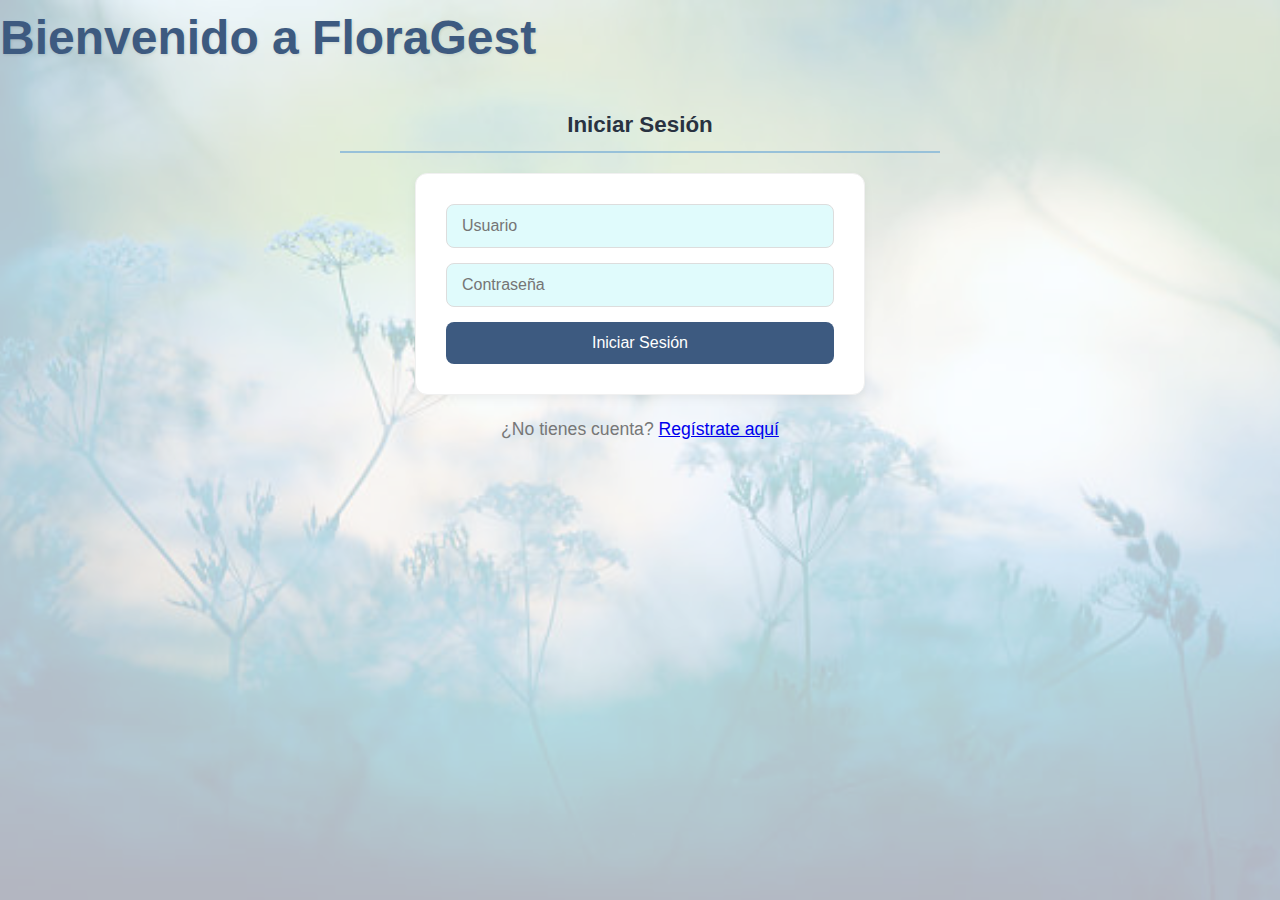
<file: templates/index.html>
<!DOCTYPE html>
<html lang="es">
<head>
  <meta charset="UTF-8">
  <title>Inicio - FloraGest</title>
  <link rel="stylesheet" href="/static/styles.css">
</head>
<body>
  <h1>Bienvenido a FloraGest</h1>

  <!-- Formulario de inicio de sesión -->
  <h2>Iniciar Sesión</h2>
  <form id="loginForm">
    <input type="text" id="username" placeholder="Usuario" required>
    <input type="password" id="password" placeholder="Contraseña" required>
    <button type="submit">Iniciar Sesión</button>
  </form>

  <p>¿No tienes cuenta? <a href="/registro">Regístrate aquí</a></p>

  <script>
    document.getElementById("loginForm").addEventListener("submit", async e => {
      e.preventDefault();
      const res = await fetch("/api/login", {
        method: "POST",
        headers: {"Content-Type": "application/json"},
        body: JSON.stringify({
          username: username.value,
          password: password.value
        })
      });
      const data = await res.json();
      alert(data.mensaje);
      if (res.ok) {
        // Redirige directamente a la página de inventario de flores
        window.location.href = "/flores";
      }
    });
  </script>
</body>
</html>
</file>
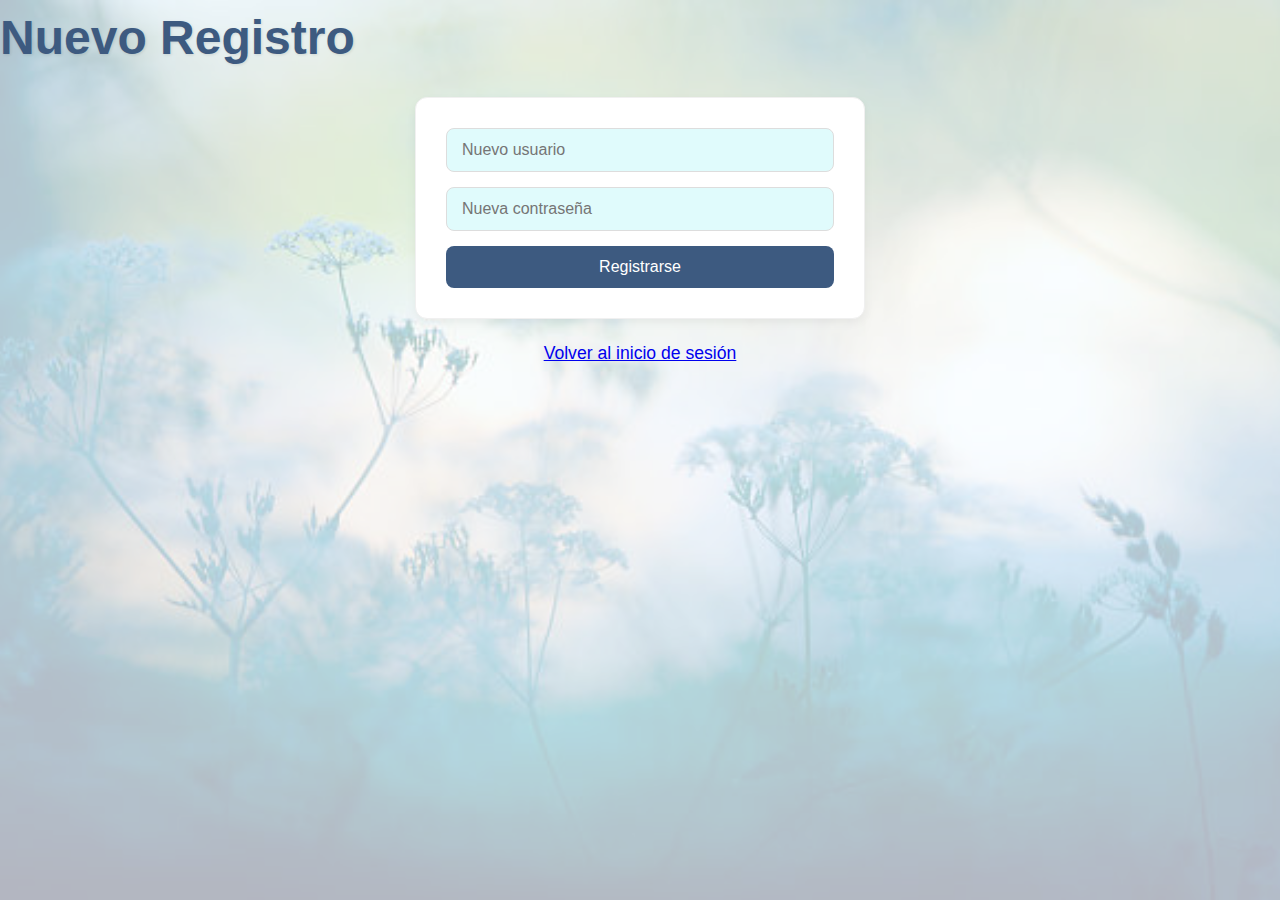
<file: templates/registro.html>
<!DOCTYPE html>
<html lang="es">
<head>
  <meta charset="UTF-8">
  <title>Registro - FloraGest</title>
  <link rel="stylesheet" href="/static/styles.css">
</head>
<body>
  <h1>Nuevo Registro</h1>

  <form id="registerForm">
    <input type="text" id="newUsername" placeholder="Nuevo usuario" required>
    <input type="password" id="newPassword" placeholder="Nueva contraseña" required>
    <button type="submit">Registrarse</button>
  </form>

  <p><a href="/">Volver al inicio de sesión</a></p>

  <script>
    document.getElementById("registerForm").addEventListener("submit", async e => {
      e.preventDefault();
      const res = await fetch("/api/register", {
        method: "POST",
        headers: {"Content-Type": "application/json"},
        body: JSON.stringify({
          username: newUsername.value,
          password: newPassword.value
        })
      });
      const data = await res.json();
      alert(data.mensaje);
      if (res.ok) {
        // Redirige al login después de registrarse
        window.location.href = "/";
      }
    });
  </script>
</body>
</html>
</file>
<file: static/styles.css>
/* Nuevo styles.css - Diseño con Fondo de Imagen y Encabezado Centrado */

/* --- Variables y Reset --- */
:root {
    --color-primary: #3d5a80;   /* Azul Marino Suave (Profesional) */
    --color-secondary: #98c1d9; /* Azul Cielo (Toque de Color) */
    --color-accent: #e0fbfc;    /* Menta Muy Pálido (Fondo de Elementos) */
    --color-background-fallback: #fcfcfc; /* Fondo de respaldo si la imagen falla */
    --color-text: #293241;      /* Gris Oscuro (Texto) */
    --color-success: #38b000;   /* Verde para acciones positivas */
    --color-danger: #e63946;    /* Rojo para eliminar */
    --font-stack: 'Roboto', 'Segoe UI', Tahoma, Geneva, Verdana, sans-serif;
    --shadow-light: 0 4px 10px rgba(0, 0, 0, 0.05);
}

* {
    box-sizing: border-box;
    margin: 0;
    padding: 0;
}

body {
    font-family: var(--font-stack);
    background-color: var(--color-background-fallback); /* Fondo de respaldo */
    color: var(--color-text);
    min-height: 100vh;
    line-height: 1.6;

    /* --- Fondo de Imagen --- */
    background-image: url('/static/fondoflor.jpg');
    background-size: cover;
    background-position: center;
    background-attachment: fixed;
    background-repeat: no-repeat;

    /* Agregamos un overlay sutil para que el texto sea legible */
    position: relative;
    z-index: 1;
}

/* Pseudo-elemento para el overlay de color sobre la imagen */
body::before {
    content: '';
    position: absolute;
    top: 0;
    left: 0;
    right: 0;
    bottom: 0;
    background-color: rgba(255, 255, 255, 0.7); /* Blanco con 70% de opacidad */
    z-index: -1;
}

/* --- Títulos y Encabezado Centrado --- */
.header-container {
    text-align: center; /* Centra el texto H1 y P */
    margin-bottom: 40px;
    padding-top: 40px;
}

h1 {
    color: var(--color-primary);
    font-size: 3em;
    font-weight: bold; /* Asegurando negrita */
    margin-bottom: 10px;
    text-shadow: 1px 1px 3px rgba(0, 0, 0, 0.1);
}

h2, h3 {
    color: var(--color-text);
    font-size: 1.4em;
    /* Centra el bloque y el texto del título: */
    margin: 30px auto 15px auto;
    text-align: center;
    font-weight: bold; /* ¡Negrita para h2 y h3! */
    
    max-width: 600px;
    border-bottom: 2px solid var(--color-secondary);
    padding-bottom: 8px;
}

p {
    color: #777;
    font-size: 1.1em;
    max-width: 700px;
    margin: 0 auto 30px auto;
    text-align: center;
}

/* --- Contenedores y Formularios (Diseño de Tarjeta) --- */
#loginForm, #registerForm, #formFlor {
    max-width: 450px;
    margin: 20px auto;
    padding: 30px;
    background-color: white;
    border-radius: 12px;
    box-shadow: var(--shadow-light);
    display: flex;
    flex-direction: column;
    gap: 15px;
    border: 1px solid #f0f0f0;
}

/* Campos de entrada */
input {
    padding: 12px 15px;
    border: 1px solid #ddd;
    border-radius: 8px;
    font-size: 1em;
    transition: all 0.3s ease;
    background-color: var(--color-accent);
}

input:focus {
    border-color: var(--color-secondary);
    box-shadow: 0 0 0 3px rgba(152, 193, 217, 0.4);
    background-color: white;
    outline: none;
}

/* Botones */
button {
    padding: 12px 20px;
    background-color: var(--color-primary);
    color: white;
    border: none;
    border-radius: 8px;
    cursor: pointer;
    font-size: 1em;
    font-weight: 500;
    transition: background-color 0.3s, transform 0.1s;
}

button:hover {
    background-color: var(--color-secondary);
    transform: translateY(-1px);
}

/* --- Estilo de Tabla (flores.html) --- */
table {
    width: 90%;
    margin: 40px auto;
    border-collapse: separate;
    border-spacing: 0;
    overflow: hidden;
    box-shadow: var(--shadow-light);
    border-radius: 12px;
    background-color: white;
}

thead th {
    background-color: var(--color-primary);
    color: white;
    padding: 15px 15px;
    text-align: center;
    font-weight: 500;
    text-transform: uppercase;
    font-size: 0.9em;
}

tbody tr {
    transition: background-color 0.2s;
}

tbody tr:nth-child(even) {
    background-color: var(--color-accent);
}

tbody tr:hover {
    background-color: #f5f5f5;
}

td {
    padding: 12px 15px;
    border-bottom: 1px solid #eee;
    text-align: center;
    color: var(--color-text);
}

/* Botones de acción en la tabla */
table button {
    padding: 8px 12px;
    border-radius: 5px;
    font-size: 0.9em;
    margin: 0 5px;
}

/* Botón de eliminar */
table button[onclick^="eliminarFlor"] {
    background-color: var(--color-danger);
    width: 40px;
}
table button[onclick^="eliminarFlor"]:hover {
    background-color: #c0392b;
}

/* Iconos y mejoras para la estética */
.header-container 

#formFlor button {
    background-color: var(--color-success);
}
#formFlor button:hover {
    background-color: #2e8b57;
}

td:first-child {
    font-weight: bold;
    color: var(--color-primary);
}
</file>
